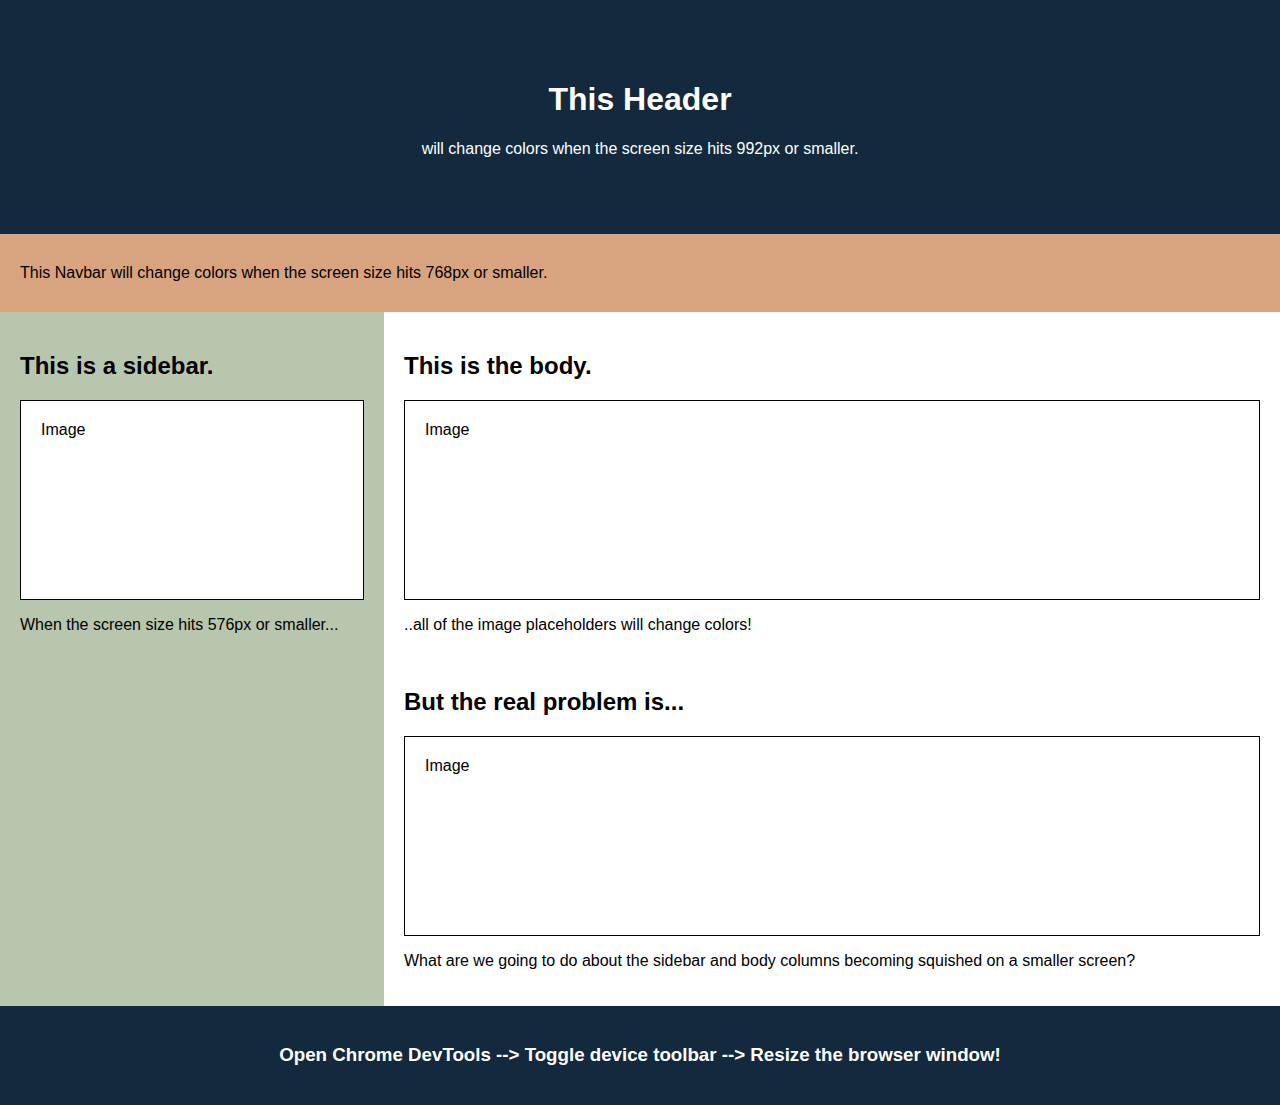
<file: 01-Activities/01-Ins_Media-Query-Screen/index.html>
<!DOCTYPE html>
<html>
  <head>
    <title>Media Query for Screen</title>
    <meta charset="UTF-8" />
    <meta name="viewport" content="width=device-width, initial-scale=1" />
    <link rel="stylesheet" type="text/css" href="./assets/css/style.css" />
  </head>
  <body>
    <!-- Header -->
    <header>
      <h1>This Header</h1>
      <p>will change colors when the screen size hits 992px or smaller.</p>
    </header>

    <!-- Navbar -->
    <nav>
      <p>
        This Navbar will change colors when the screen size hits 768px or
        smaller.
      </p>
    </nav>

    <!-- Body -->
    <main>
      <aside>
        <h2>This is a sidebar.</h2>
        <div class="sample-img">Image</div>
        <p>When the screen size hits 576px or smaller...</p>
      </aside>

      <section>
        <h2>This is the body.</h2>
        <div class="sample-img">Image</div>
        <p>..all of the image placeholders will change colors!</p>
        <br />
        <h2>But the real problem is...</h2>
        <div class="sample-img">Image</div>
        <p>
          What are we going to do about the sidebar and body columns becoming
          squished on a smaller screen?
        </p>
      </section>
    </main>

    <!-- Footer -->
    <footer>
      <h3>
        Open Chrome DevTools --> Toggle device toolbar --> Resize the browser
        window!
      </h3>
    </footer>
  </body>
</html>
</file>
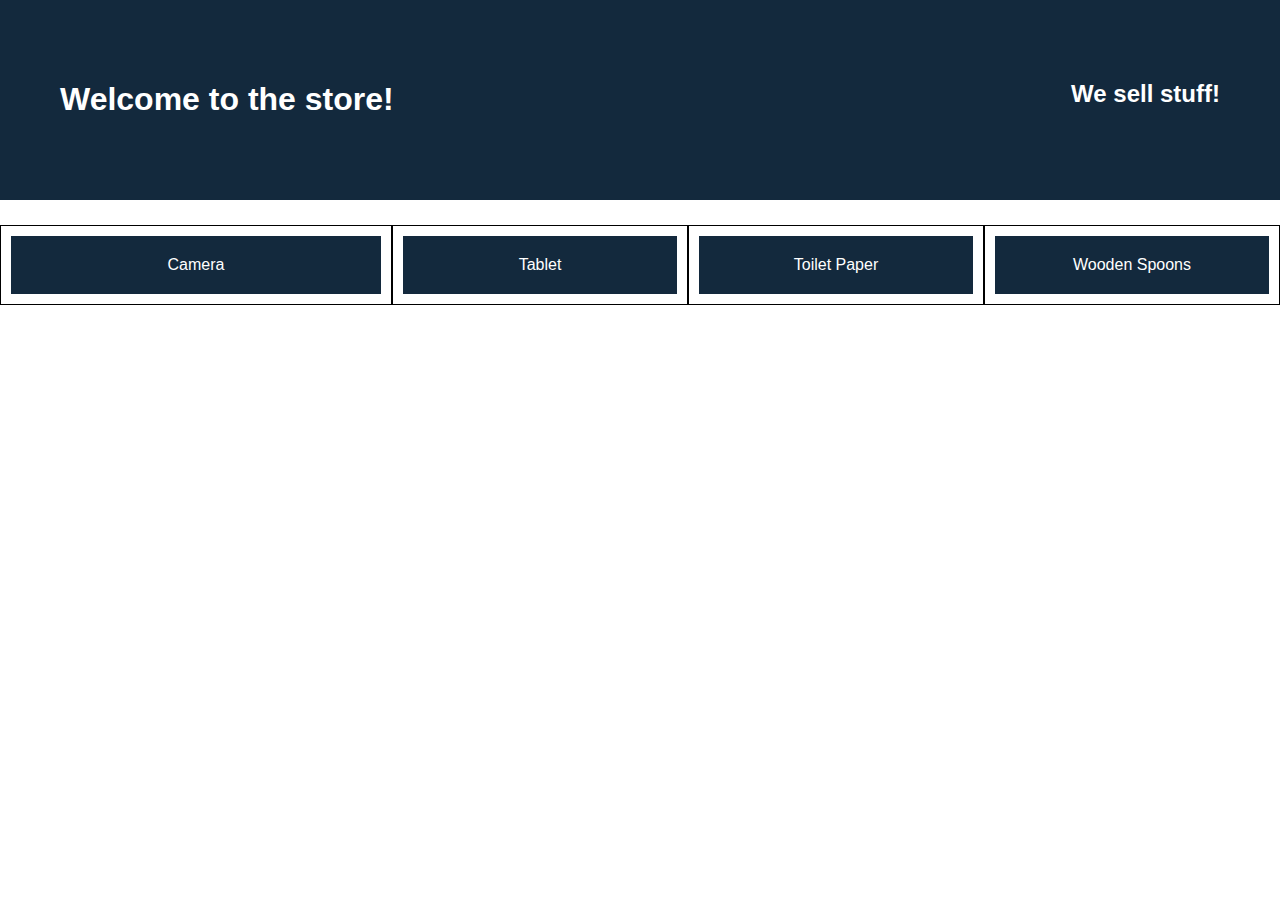
<file: 01-Activities/03-Ins_Flexbox-Layout/index.html>
<!DOCTYPE html>
<html lang="en">

  <head>
    <title>Flexbox</title>
    <meta charset="UTF-8" />
    <meta name="viewport" content="width=device-width, initial-scale=1" />
    <link rel="stylesheet" type="text/css" href="./assets/css/style.css" />
  </head>

  <body>
    <header class="main-header">
      <h1>Welcome to the store!</h1>
      <h2>We sell stuff!</h2>
    </header>

    <main>
      <section class="card camera">
        <header>Camera</header>
      </section>
      <section class="card">
        <header>Tablet</header>
      </section>
      <section class="card">
        <header>Toilet Paper</header>
      </section>
      <section class="card">
        <header>Wooden Spoons</header>
      </section>
    </main>
  </body>

</html>
</file>
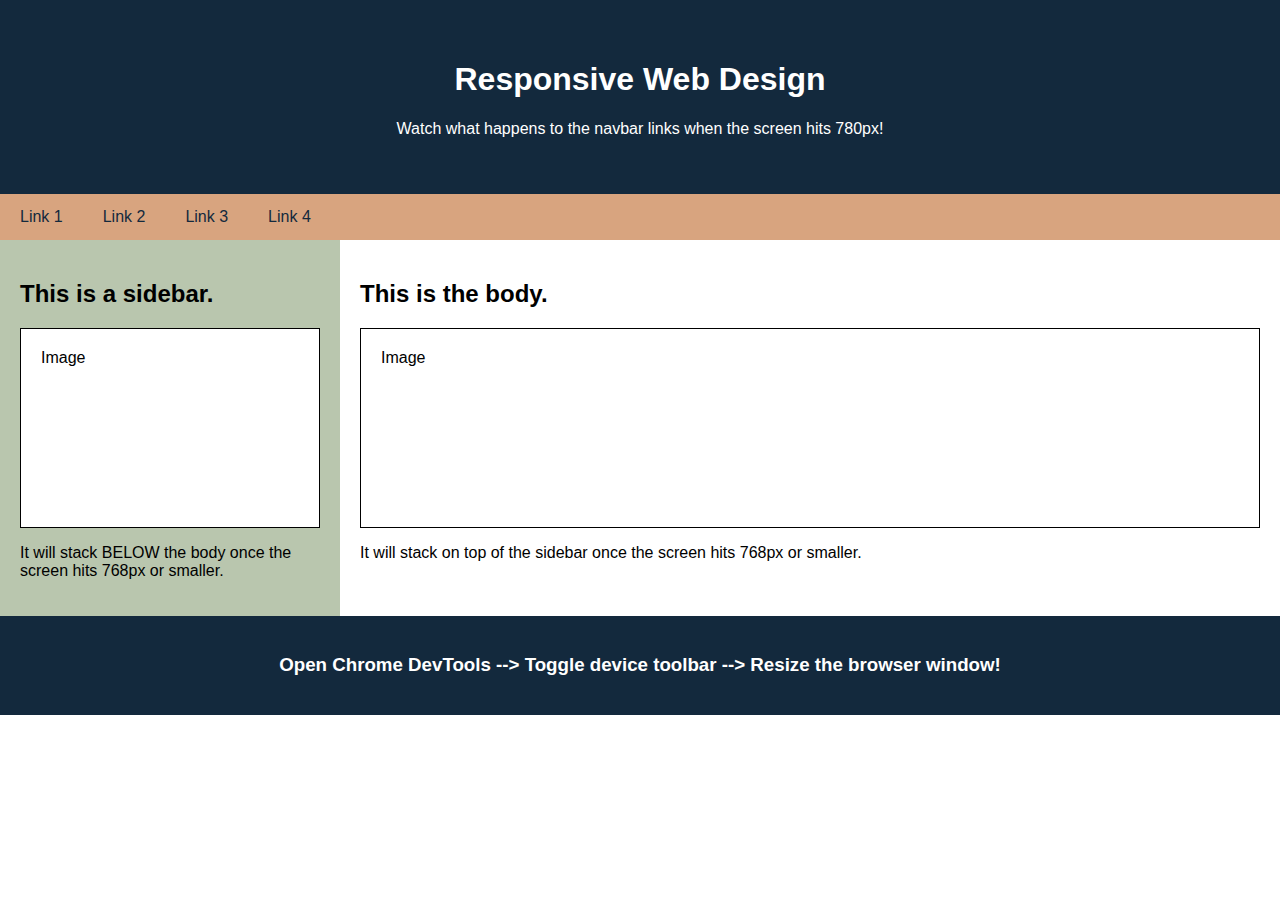
<file: 01-Activities/05-Ins_Responsive-Design/index.html>
<!DOCTYPE html>
<html>
  <head>
    <title>Responsive Web Design</title>
    <meta charset="UTF-8" />
    <meta name="viewport" content="width=device-width, initial-scale=1" />
    <link rel="stylesheet" type="text/css" href="./assets/css/style.css" />
  </head>
  <body>
    <header>
      <h1>Responsive Web Design</h1>
      <p>Watch what happens to the navbar links when the screen hits 780px!</p>
    </header>

    <nav>
      <a href="#">Link 1</a>
      <a href="#">Link 2</a>
      <a href="#">Link 3</a>
      <a href="#">Link 4</a>
    </nav>

    <main>
      <aside>
        <h2>This is a sidebar.</h2>
        <div class="sample-img">Image</div>
        <p>
          It will stack BELOW the body once the screen hits 768px or smaller.
        </p>
      </aside>

      <section>
        <h2>This is the body.</h2>
        <div class="sample-img">Image</div>
        <p>
          It will stack on top of the sidebar once the screen hits 768px or
          smaller.
        </p>
      </section>
    </main>

    <footer>
      <h3>
        Open Chrome DevTools --> Toggle device toolbar --> Resize the browser
        window!
      </h3>
    </footer>
  </body>
</html>
</file>
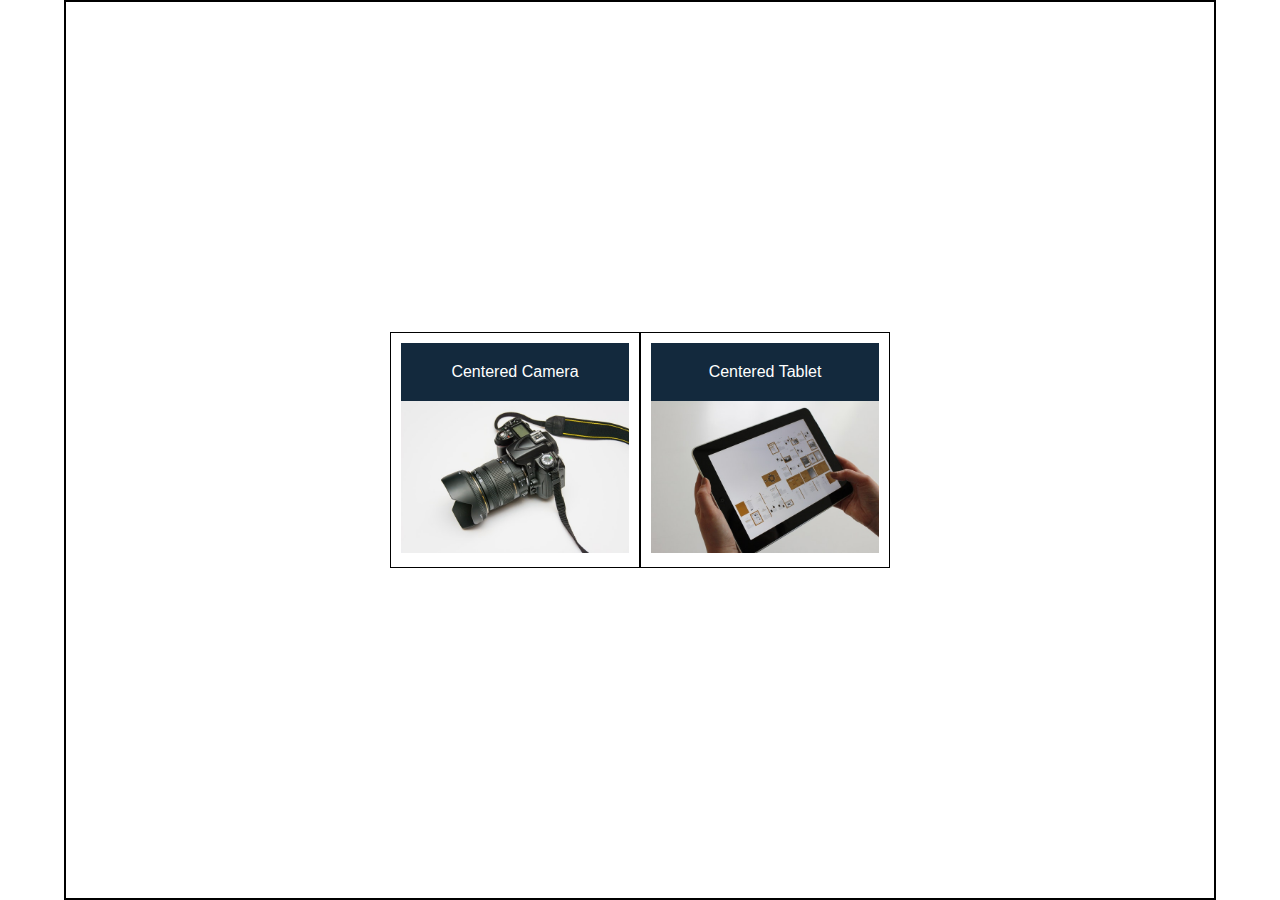
<file: 01-Activities/07-Ins_Flexbox-Placement/index.html>
<!DOCTYPE html>
<html lang="en">

  <head>
    <title>Flexbox Alignment</title>
    <meta charset="UTF-8" />
    <meta name="viewport" content="width=device-width, initial-scale=1" />
    <link rel="stylesheet" type="text/css" href="./assets/css/style.css" />
  </head>

  <body>
    <div class="products">
      <section class="card">
        <header>Centered Camera</header>
        <img src="./assets/images/camera.jpg" alt="camera" />
      </section>
      <section class="card">
        <header>Centered Tablet</header>
        <img src="./assets/images/tablet.jpg" alt="tablet" />
      </section>
    </div>
  </body>

</html>
</file>
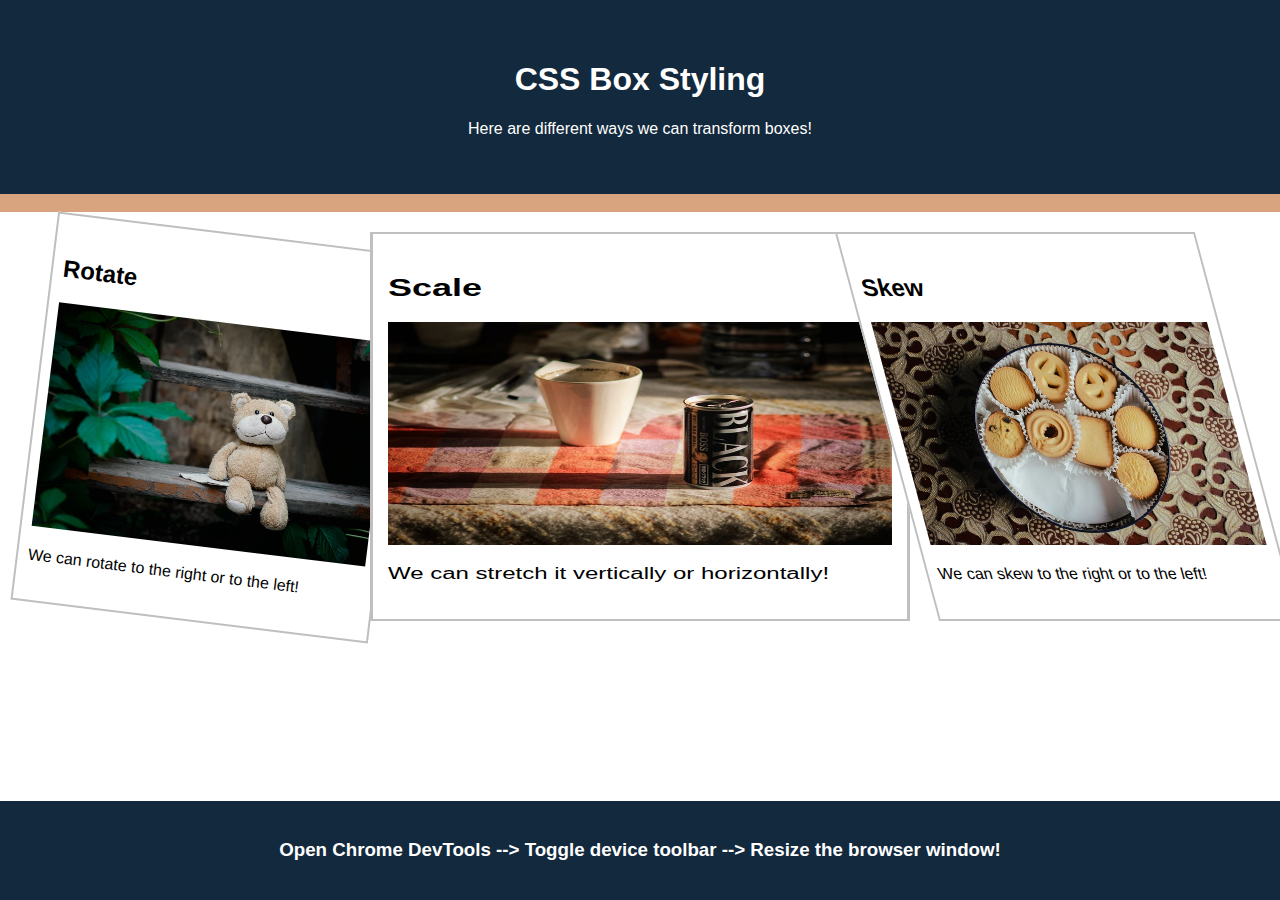
<file: 01-Activities/09-Ins_Box-Styling/index.html>
<!DOCTYPE html>
<html>
  <head>
    <title>CSS Box Styling</title>
    <meta charset="UTF-8" />
    <meta name="viewport" content="width=device-width, initial-scale=1" />
    <link rel="stylesheet" type="text/css" href="./assets/css/style.css" />
  </head>
  <body>
    <header>
      <h1>CSS Box Styling</h1>
      <p>Here are different ways we can transform boxes!</p>
    </header>

    <nav><br /></nav>

    <main>
      <section>
        <div class="photo rotate">
          <h2>Rotate</h2>
          <img
            src="assets/images/teddy-bear.jpg"
            alt="teddy bear rotated to the right"
          />
          <p>
            We can rotate to the right or to the left!
          </p>
        </div>
      </section>

      <section>
        <div class="photo scale">
          <h2>Scale</h2>
          <img
            src="assets/images/canned-coffee.jpg"
            alt="canned coffee stretched horizontally"
          />
          <p>
            We can stretch it vertically or horizontally!
          </p>
        </div>
      </section>

      <section>
        <div class="photo skew">
          <h2>Skew</h2>
          <img
            src="assets/images/cookie-tin.jpg"
            alt="cookie tin skewed to the left"
          />
          <p>
            We can skew to the right or to the left!
          </p>
        </div>
      </section>
    </main>

    <footer>
      <h3>
        Open Chrome DevTools --> Toggle device toolbar --> Resize the browser
        window!
      </h3>
    </footer>
  </body>
</html>
</file>
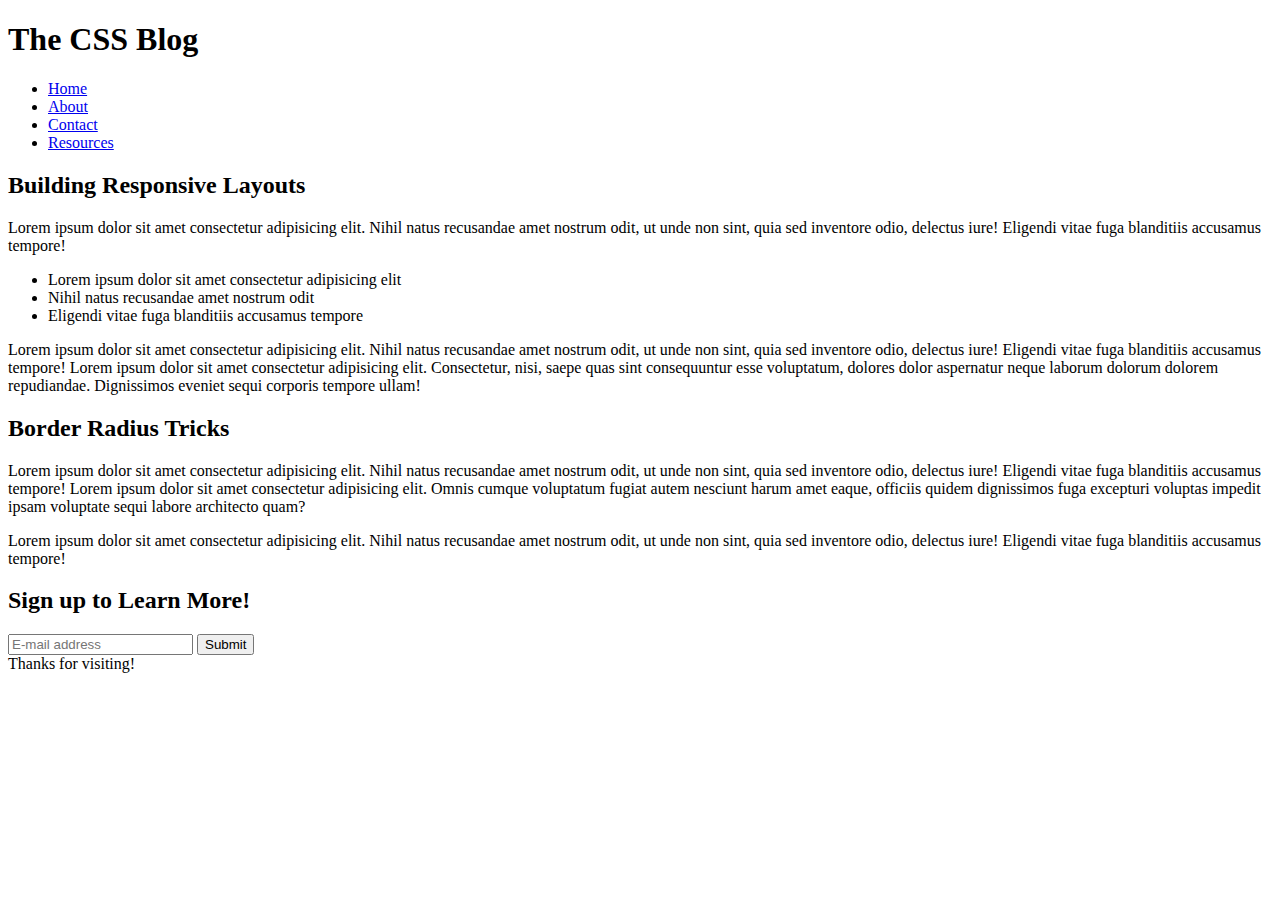
<file: 01-Activities/11-Ins_CSS-Resets/index.html>
<!DOCTYPE html>
<html lang="en">

<head>
  <meta charset="UTF-8" />
  <meta name="viewport" content="width=device-width, initial-scale=1.0" />
  <title>CSS Resets</title>
  <!-- <link rel="stylesheet" href="./assets/css/reset.css" /> -->
</head>

<body>
  <header>
    <h1>The CSS Blog</h1>
    <nav>
      <ul>
        <li><a href="#">Home</a></li>
        <li><a href="#">About</a></li>
        <li><a href="#">Contact</a></li>
        <li><a href="#">Resources</a></li>
      </ul>
    </nav>
  </header>

  <main>
    <section>
      <article>
        <h2>Building Responsive Layouts</h2>
        <div>
          <p>Lorem ipsum dolor sit amet consectetur adipisicing elit. Nihil natus recusandae amet nostrum odit, ut unde non sint, quia sed inventore odio, delectus iure! Eligendi vitae fuga blanditiis accusamus tempore!</p>
          <ul>
            <li>Lorem ipsum dolor sit amet consectetur adipisicing elit</li>
            <li>Nihil natus recusandae amet nostrum odit</li>
            <li>Eligendi vitae fuga blanditiis accusamus tempore</li>
          </ul>
          <p>Lorem ipsum dolor sit amet consectetur adipisicing elit. Nihil natus recusandae amet nostrum odit, ut unde non sint, quia sed inventore odio, delectus iure! Eligendi vitae fuga blanditiis accusamus tempore! Lorem ipsum dolor sit amet consectetur adipisicing elit. Consectetur, nisi, saepe quas sint consequuntur esse voluptatum, dolores dolor aspernatur neque laborum dolorum dolorem repudiandae. Dignissimos eveniet sequi corporis tempore ullam!</p>
        </div>
      </article>
      <article>
        <h2>Border Radius Tricks</h2>
        <div>
          <p>Lorem ipsum dolor sit amet consectetur adipisicing elit. Nihil natus recusandae amet nostrum odit, ut unde non sint, quia sed inventore odio, delectus iure! Eligendi vitae fuga blanditiis accusamus tempore! Lorem ipsum dolor sit amet consectetur adipisicing elit. Omnis cumque voluptatum fugiat autem nesciunt harum amet eaque, officiis quidem dignissimos fuga excepturi voluptas impedit ipsam voluptate sequi labore architecto quam?</p>
          <p>Lorem ipsum dolor sit amet consectetur adipisicing elit. Nihil natus recusandae amet nostrum odit, ut unde non sint, quia sed inventore odio, delectus iure! Eligendi vitae fuga blanditiis accusamus tempore!</p>
        </div>
      </article>
    </section>
    <aside>
      <h2>Sign up to Learn More!</h2>
      <form>
        <input type="text" placeholder="E-mail address" />
        <button>Submit</button>
      </form>
    </aside>
  </main>

  <footer>
    <span>Thanks for visiting!</span>
  </footer>
</body>

</html>
</file>
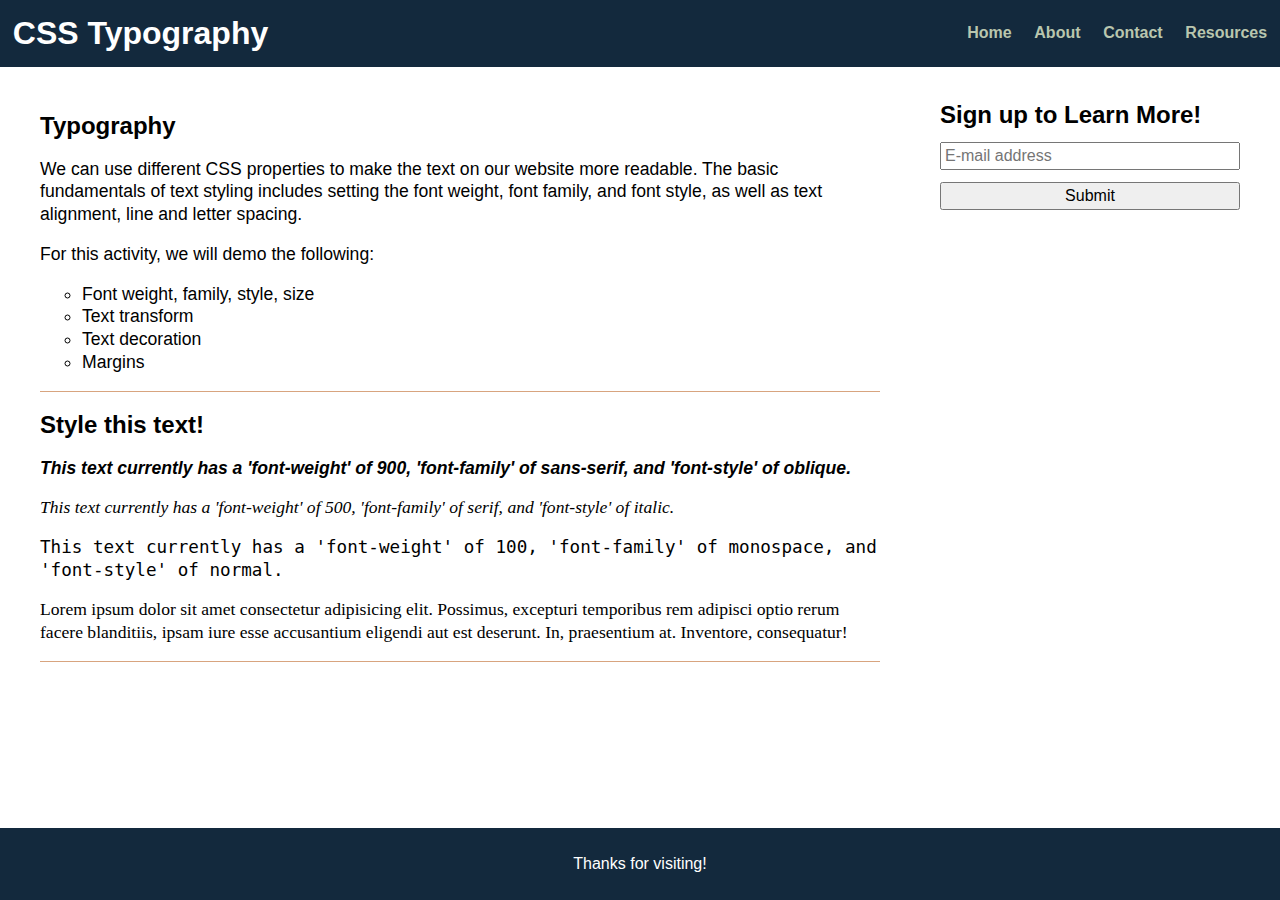
<file: 01-Activities/13-Ins_Typography/index.html>
<!DOCTYPE html>
<html lang="en">
  <head>
    <meta charset="UTF-8" />
    <meta name="viewport" content="width=device-width, initial-scale=1.0" />
    <title>CSS Typography</title>
    <link rel="stylesheet" href="./assets/css/reset.css" />
    <link rel="stylesheet" href="./assets/css/style.css" />
  </head>

  <body>
    <header>
      <h1>CSS Typography</h1>
      <nav>
        <ul>
          <li><a href="#">Home</a></li>
          <li><a href="#">About</a></li>
          <li><a href="#">Contact</a></li>
          <li><a href="#">Resources</a></li>
        </ul>
      </nav>
    </header>

    <main>
      <section>
        <article>
          <h2>Typography</h2>
          <div>
            <p>
              We can use different CSS properties to make the text on our
              website more readable. The basic fundamentals of text styling
              includes setting the font weight, font family, and font style, as
              well as text alignment, line and letter spacing.
            </p>
            <p>For this activity, we will demo the following:</p>
            <ul>
              <li>Font weight, family, style, size</li>
              <li>Text transform</li>
              <li>Text decoration</li>
              <li>Margins</li>
            </ul>
          </div>
        </article>
        <article>
          <h2>Style this text!</h2>
          <div>
            <p class="one">
              This text currently has a 'font-weight' of 900, 'font-family' of
              sans-serif, and 'font-style' of oblique.
            </p>
            <p class="two">
              This text currently has a 'font-weight' of 500, 'font-family' of
              serif, and 'font-style' of italic.
            </p>
            <p class="three">
              This text currently has a 'font-weight' of 100, 'font-family' of
              monospace, and 'font-style' of normal.
            </p>
            <p class="four">
              Lorem ipsum dolor sit amet consectetur adipisicing elit. Possimus,
              excepturi temporibus rem adipisci optio rerum facere blanditiis,
              ipsam iure esse accusantium eligendi aut est deserunt. In,
              praesentium at. Inventore, consequatur!
            </p>
          </div>
        </article>
      </section>
      <aside>
        <h2>Sign up to Learn More!</h2>
        <form>
          <input type="text" placeholder="E-mail address" />
          <button>Submit</button>
        </form>
      </aside>
    </main>

    <footer>
      <span>Thanks for visiting!</span>
    </footer>
  </body>
</html>
</file>
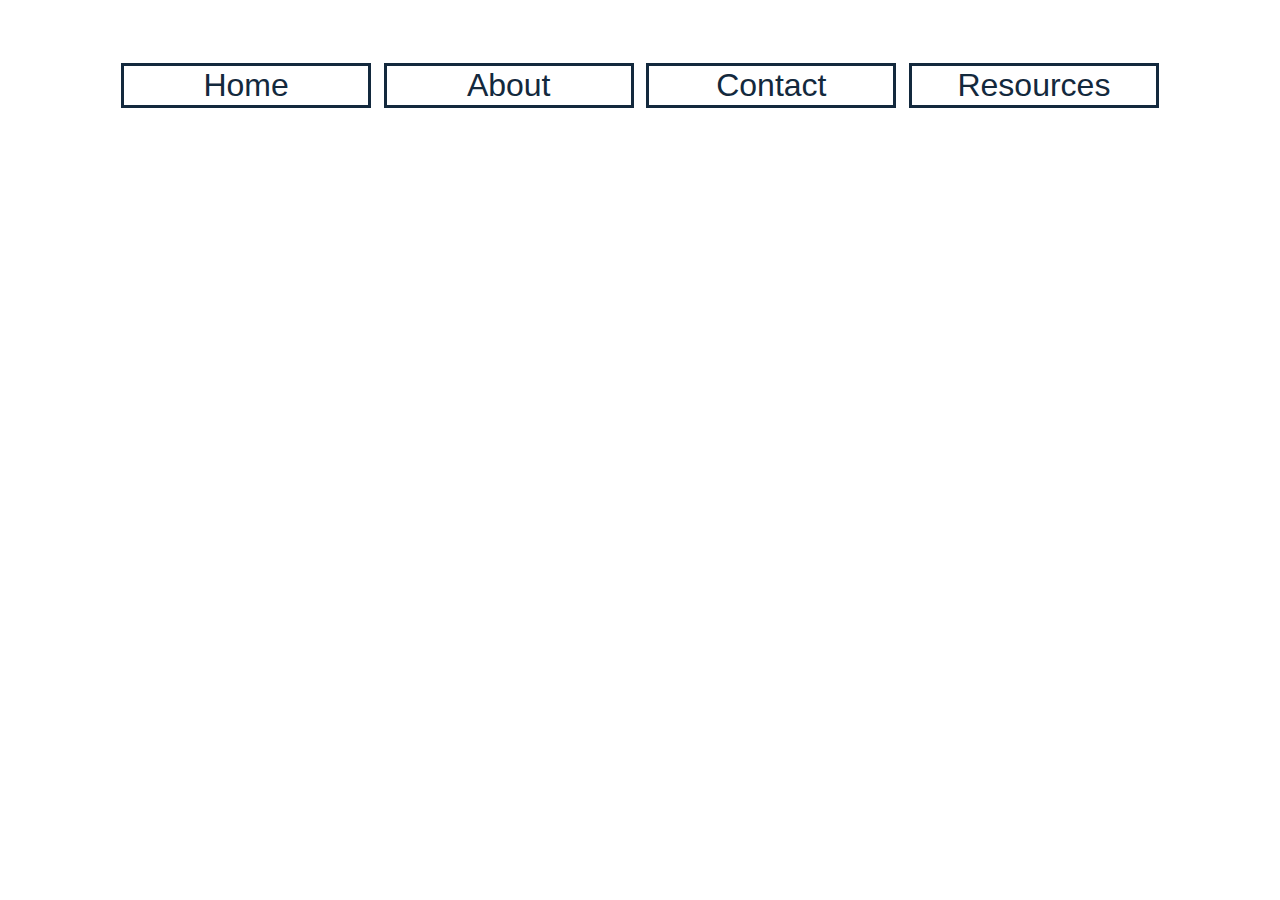
<file: 01-Activities/15-Ins_Pseudo-Classes/index.html>
<!DOCTYPE html>
<html lang="en">

<head>
  <meta charset="UTF-8" />
  <meta name="viewport" content="width=device-width, initial-scale=1.0" />
  <title>CSS Pseudo-Classes</title>
  <link rel="stylesheet" href="./assets/css/style.css" />
</head>

<body>
  <nav>
    <button>Home</button>
    <button>About</button>
    <button>Contact</button>
    <button>Resources</button>
  </nav>
</body>

</html>
</file>
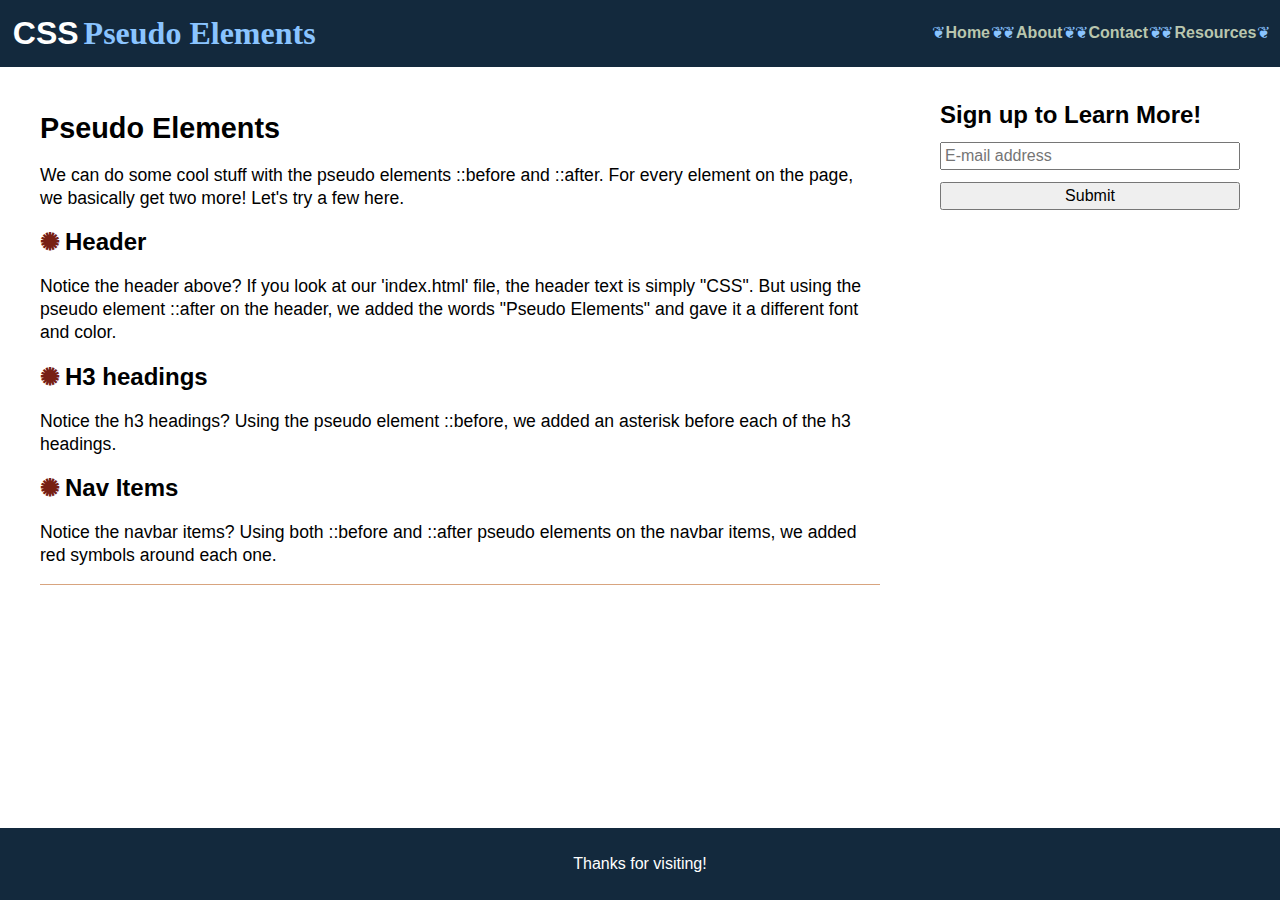
<file: 01-Activities/17-Ins_Pseudo-Elements/index.html>
<!DOCTYPE html>
<html lang="en">
  <head>
    <meta charset="UTF-8" />
    <meta name="viewport" content="width=device-width, initial-scale=1.0" />
    <title>CSS Pseudo Elements</title>
    <link rel="stylesheet" href="./assets/css/reset.css" />
    <link rel="stylesheet" href="./assets/css/style.css" />
  </head>

  <body>
    <header>
      <h1>CSS</h1>
      <nav>
        <ul>
          <li><a href="#">Home</a></li>
          <li><a href="#">About</a></li>
          <li><a href="#">Contact</a></li>
          <li><a href="#">Resources</a></li>
        </ul>
      </nav>
    </header>

    <main>
      <section>
        <article>
          <h2>Pseudo Elements</h2>
          <div>
            <p>
              We can do some cool stuff with the pseudo elements ::before and
              ::after. For every element on the page, we basically get two more!
              Let's try a few here.
            </p>
            <h3>Header</h3>
            <p>
              Notice the header above? If you look at our 'index.html' file, the
              header text is simply "CSS". But using the pseudo element ::after
              on the header, we added the words "Pseudo Elements" and gave it a
              different font and color.
            </p>
            <h3>H3 headings</h3>
            <p>
              Notice the h3 headings? Using the pseudo element ::before, we added
              an asterisk before each of the h3 headings.
            </p>
            <h3>Nav Items</h3>
            <p>
              Notice the navbar items? Using both ::before and ::after pseudo
              elements on the navbar items, we added red symbols around each
              one.
            </p>
          </div>
        </article>
      </section>
      <aside>
        <h2>Sign up to Learn More!</h2>
        <form>
          <input type="text" placeholder="E-mail address" />
          <button>Submit</button>
        </form>
      </aside>
    </main>

    <footer>
      <span>Thanks for visiting!</span>
    </footer>
  </body>
</html>
</file>
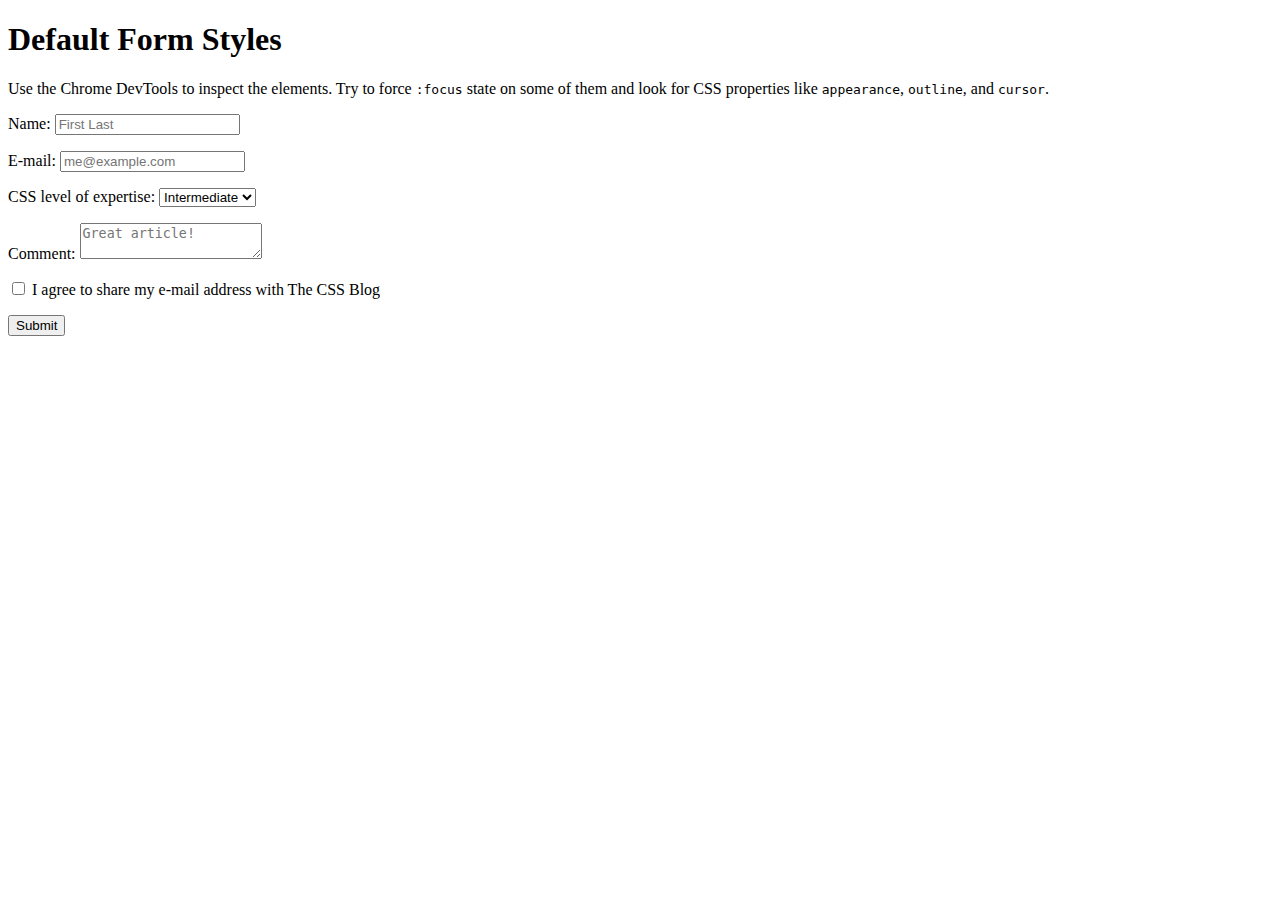
<file: 01-Activities/19-Ins_Form-Styles/index.html>
<!DOCTYPE html>
<html lang="en">

<head>
  <meta charset="UTF-8" />
  <meta name="viewport" content="width=device-width, initial-scale=1.0" />
  <title>Default Form Styles</title>
</head>

<body>
  <form>
    <h1>Default Form Styles</h1>
    <p>
      Use the Chrome DevTools to inspect the elements. Try to force <code>:focus</code> state on some of them and look for CSS properties like <code>appearance</code>, <code>outline</code>, and <code>cursor</code>.
    </p>
    <p>
      <label for="username">Name:</label>
      <!-- This element has a CSS declaration of `cursor: text` -->
      <input id="username" type="text" placeholder="First Last" />
    </p>
    <p>
      <label  for="email">E-mail:</label>
      <input id="email" type="text" placeholder="me@example.com" />
    </p>
    <p>
      <label for="expertise">CSS level of expertise:</label>
      <!-- This element has a CSS declaration of `appearance: menulist` -->
      <select id="expertise">
        <option>Beginner</option>
        <option selected>Intermediate</option>
        <option>Advanced</option>
      </select>
    </p>
    <p>
      <label for="comment">Comment:</label>
      <textarea id="comment" placeholder="Great article!"></textarea>
    </p>
    <p>
      <input class="checkbox" id="agreement" type="checkbox" />
      <label for="agreement">I agree to share my e-mail address with The CSS Blog</label>
    </p>
    <p>
      <!-- When this element is in a :focus state, the CSS `outline` property is applied -->
      <button>Submit</button>
    </p>
  </form>
</body>

</html>
</file>
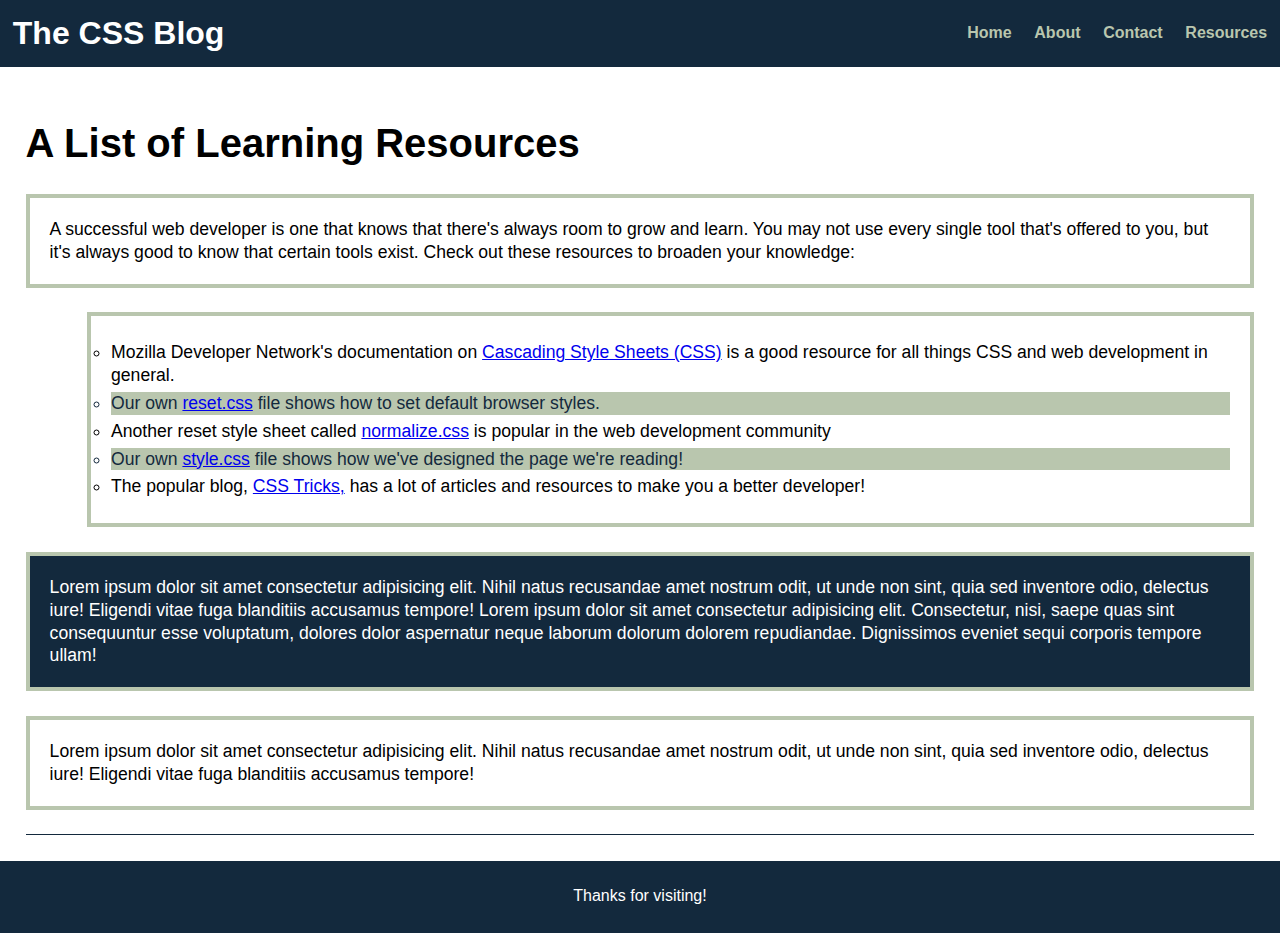
<file: 01-Activities/23-Ins_CSS-Selectors/index.html>
<!DOCTYPE html>
<html lang="en">

<head>
  <meta charset="UTF-8" />
  <meta name="viewport" content="width=device-width, initial-scale=1.0" />
  <title>Advanced Selectors with CSS</title>
  <link rel="stylesheet" href="./assets/css/reset.css" />
  <link rel="stylesheet" href="./assets/css/style.css" />
</head>

<body>
  <header>
    <h1>The CSS Blog</h1>
    <nav>
      <ul>
        <li><a href="#">Home</a></li>
        <li><a href="#">About</a></li>
        <li><a href="#">Contact</a></li>
        <li><a href="#">Resources</a></li>
      </ul>
    </nav>
  </header>

  <main>
    <section>
      <article>
        <h2>A List of Learning Resources</h2>
        <div>
          <p>A successful web developer is one that knows that there's always room to grow and learn. You may not use
            every single tool that's offered to you, but it's always good to know that certain tools exist. Check out
            these resources to broaden your knowledge:</p>
          <ul>
            <li>
              Mozilla Developer Network's documentation on <a
                href="https://developer.mozilla.org/en-US/docs/Web/CSS">Cascading Style Sheets (CSS)</a> is a good
              resource for all things CSS and web development in general.
            </li>
            <li>Our own <a href="./assets/css/reset.css">reset.css</a> file shows how to set default browser styles.
            </li>
            <li>Another reset style sheet called
              <a href="https://necolas.github.io/normalize.css/8.0.1/normalize.css">normalize.css</a> is popular in the
              web development community</li>
            <li>Our own <a href="./assets/css/style.css">style.css</a> file shows how we've designed the page we're
              reading!
            </li>

            <li>The popular blog, <a href="https://css-tricks.com/">CSS Tricks,</a> has a lot of articles and resources
              to make you a better developer!
            </li>

          </ul>
          <p>Lorem ipsum dolor sit amet consectetur adipisicing elit. Nihil natus recusandae amet nostrum odit, ut unde
            non sint, quia sed inventore odio, delectus iure! Eligendi vitae fuga blanditiis accusamus tempore! Lorem
            ipsum dolor sit amet consectetur adipisicing elit. Consectetur, nisi, saepe quas sint consequuntur esse
            voluptatum, dolores dolor aspernatur neque laborum dolorum dolorem repudiandae. Dignissimos eveniet sequi
            corporis tempore ullam!</p>
          <p>Lorem ipsum dolor sit amet consectetur adipisicing elit. Nihil natus recusandae amet nostrum odit, ut unde
            non sint, quia sed inventore odio, delectus iure! Eligendi vitae fuga blanditiis accusamus tempore!</p>
        </div>
      </article>
    </section>
  </main>

  <footer>
    <span>Thanks for visiting!</span>
  </footer>
</body>

</html>
</file>
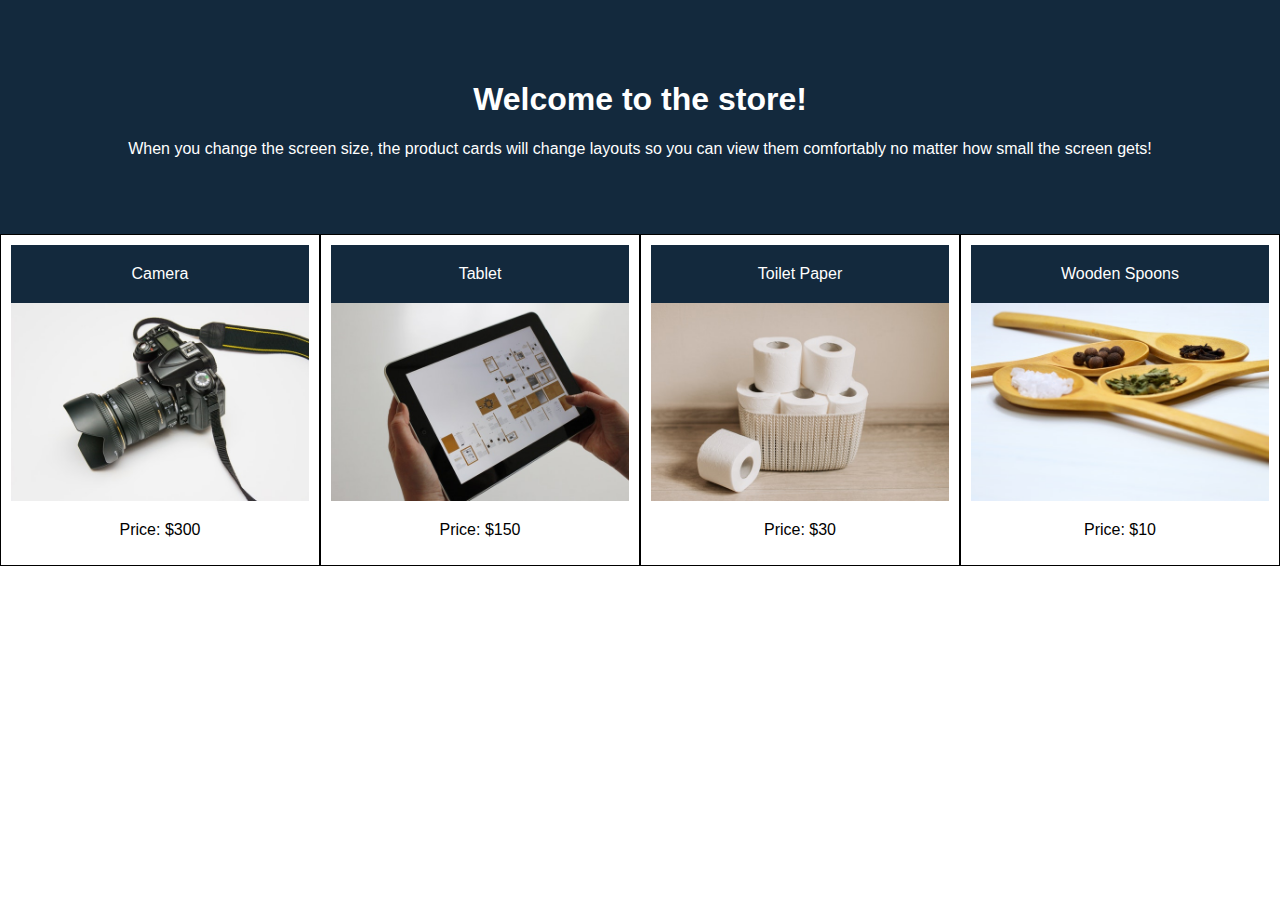
<file: 01-Activities/02-Stu_Media-Query-Screen/Unsolved/index.html>
<!DOCTYPE html>
<html>
  <head>
    <title>Media Query for Screen</title>
    <meta charset="UTF-8" />
    <meta name="viewport" content="width=device-width, initial-scale=1" />
    <link rel="stylesheet" type="text/css" href="./assets/css/style.css" />
  </head>
  <body>
    <header>
      <h1>Welcome to the store!</h1>
      <p>
        When you change the screen size, the product cards will change layouts
        so you can view them comfortably no matter how small the screen gets!
      </p>
    </header>

    <main>
      <section class="card">
        <header>Camera</header>
        <img src="./assets/images/camera.jpg" alt="black camera" />
        <p>Price: $300</p>
      </section>
      <section class="card">
        <header>Tablet</header>
        <img src="./assets/images/tablet.jpg" alt="tablet held in hands" />
        <p>Price: $150</p>
      </section>
      <section class="card">
        <header>Toilet Paper</header>
        <img
          src="./assets/images/toilet-paper.jpg"
          alt="rolls of toilet paper in a basket"
        />
        <p>Price: $30</p>
      </section>
      <section class="card">
        <header>Wooden Spoons</header>
        <img
          src="./assets/images/wooden-spoons.jpg"
          alt="4 wooden spoons with different seasonings"
        />
        <p>Price: $10</p>
      </section>
    </main>
  </body>
</html>
</file>
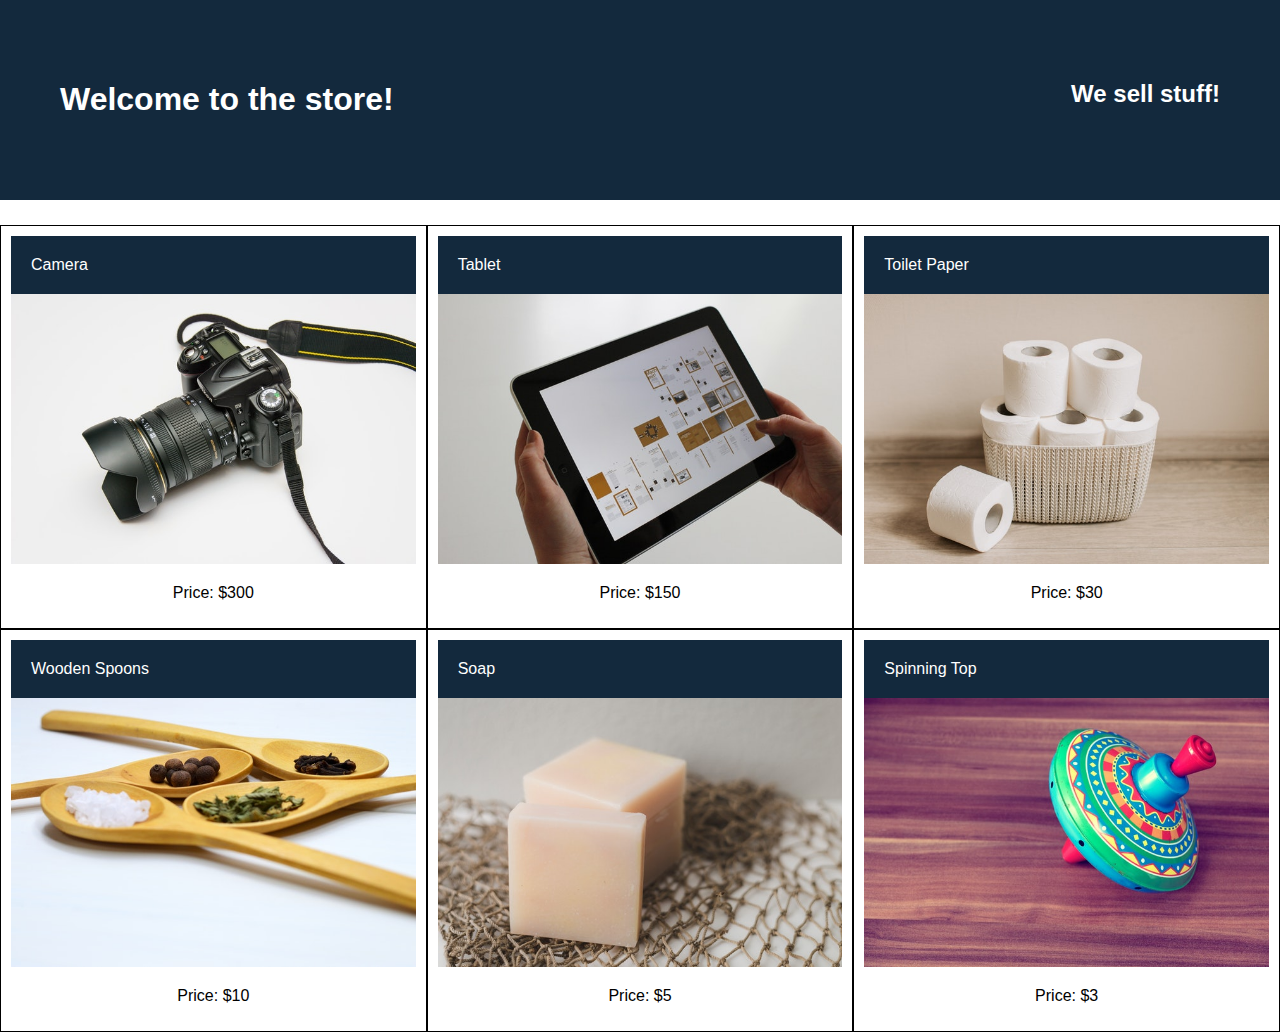
<file: 01-Activities/04-Stu_Flexbox-Layout/Unsolved/index.html>
<!DOCTYPE html>
<html lang="en">

  <head>
    <title>Flexbox</title>
    <meta charset="UTF-8" />
    <meta name="viewport" content="width=device-width, initial-scale=1" />
    <link rel="stylesheet" type="text/css" href="./assets/css/style.css" />
  </head>

  <body>
    <header class="main-header">
      <h1>Welcome to the store!</h1>
      <h2>We sell stuff!</h2>
    </header>

    <main>
      <section class="card">
        <header>Camera</header>
        <img src="./assets/images/camera.jpg" alt="camera" />
        <p>Price: $300</p>
      </section>
      <section class="card">
        <header>Tablet</header>
        <img src="./assets/images/tablet.jpg" alt="tablet" />
        <p>Price: $150</p>
      </section>
      <section class="card">
        <header>Toilet Paper</header>
        <img src="./assets/images/toilet-paper.jpg" alt="toilet paper" />
        <p>Price: $30</p>
      </section>
      <section class="card">
        <header>Wooden Spoons</header>
        <img src="./assets/images/wooden-spoons.jpg" alt="wooden spoons" />
        <p>Price: $10</p>
      </section>
      <section class="card">
        <header>Soap</header>
        <img src="./assets/images/soap.jpg" alt="soap" />
        <p>Price: $5</p>
      </section>
      <section class="card">
        <header>Spinning Top</header>
        <img src="./assets/images/spinning-top.jpg" alt="spinning top" />
        <p>Price: $3</p>
      </section>
    </main>
  </body>

</html>
</file>
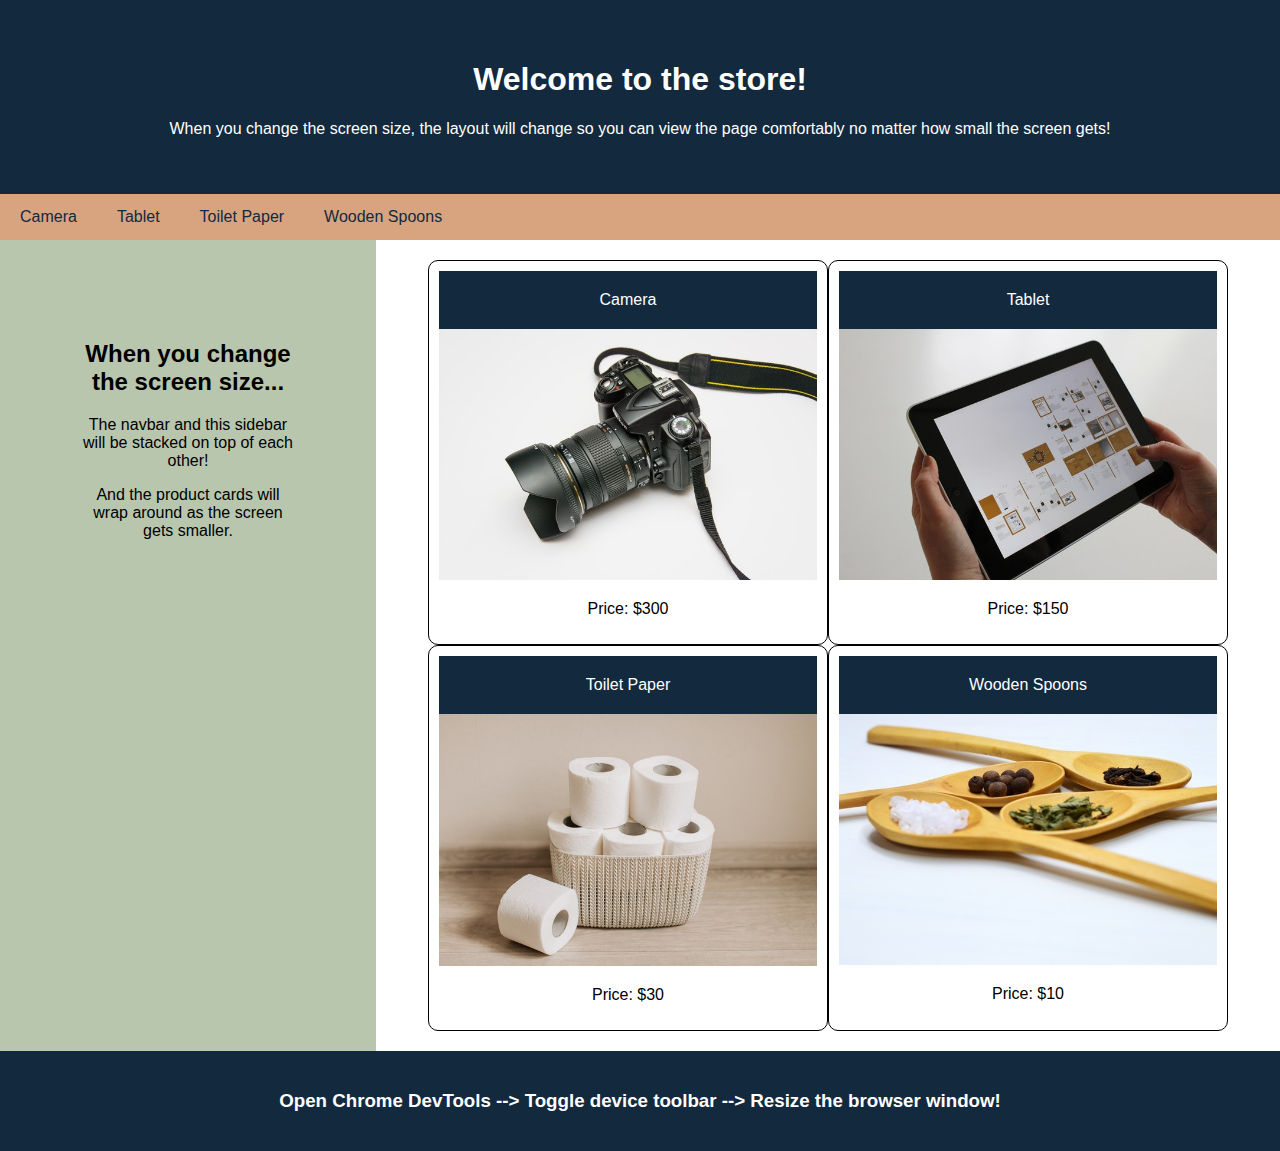
<file: 01-Activities/06-Stu_Responsive-Design/Unsolved/index.html>
<!DOCTYPE html>
<html>
  <head>
    <title>Responsive Web Design</title>
    <meta charset="UTF-8" />
    <meta name="viewport" content="width=device-width, initial-scale=1" />
    <link rel="stylesheet" type="text/css" href="./assets/css/style.css" />
  </head>
  <body>
    <!-- Header -->
    <header>
      <h1>Welcome to the store!</h1>
      <p>
        When you change the screen size, the layout will change so you can view
        the page comfortably no matter how small the screen gets!
      </p>
    </header>

    <!-- Navbar -->
    <nav>
      <a href="#">Camera</a>
      <a href="#">Tablet</a>
      <a href="#">Toilet Paper</a>
      <a href="#">Wooden Spoons</a>
    </nav>

    <!-- Body -->
    <main>
      <!-- Sidebar -->
      <aside>
        <h2>When you change the screen size...</h2>
        <p>The navbar and this sidebar will be stacked on top of each other!</p>
        <p>
          And the product cards will wrap around as the screen gets smaller.
        </p>
      </aside>
      <!-- Product Cards -->
      <div class="products">
        <section class="card">
          <header>Camera</header>
          <img src="./assets/images/camera.jpg" alt="black camera" />
          <p>Price: $300</p>
        </section>
        <section class="card">
          <header>Tablet</header>
          <img src="./assets/images/tablet.jpg" alt="tablet held in hands" />
          <p>Price: $150</p>
        </section>
        <section class="card">
          <header>Toilet Paper</header>
          <img
            src="./assets/images/toilet-paper.jpg"
            alt="rolls of toilet paper in a basket"
          />
          <p>Price: $30</p>
        </section>
        <section class="card">
          <header>Wooden Spoons</header>
          <img
            src="./assets/images/wooden-spoons.jpg"
            alt="4 wooden spoons with different seasonings"
          />
          <p>Price: $10</p>
        </section>
      </div>
    </main>

    <!-- Footer -->
    <footer>
      <h3>
        Open Chrome DevTools --> Toggle device toolbar --> Resize the browser
        window!
      </h3>
    </footer>
  </body>
</html>
</file>
<file: 01-Activities/01-Ins_Media-Query-Screen/assets/css/style.css>
* {
  box-sizing: border-box;
}

body {
  font-family: Arial;
  margin: 0;
}

header {
  padding: 60px;
  text-align: center;
  background: #13293d;
  color: #fff;
}

nav {
  display: flex;
  background-color: #d8a47f;
}

nav p {
  padding: 14px 20px;
  text-decoration: none;
}

main {
  display: flex;
}

aside {
  flex: 30%;
  background-color: #b9c6ae;
  padding: 20px;
  flex-wrap: wrap;
}

section {
  flex: 70%;
  background-color: #fff;
  padding: 20px;
}

footer {
  padding: 20px;
  text-align: center;
  background: #13293d;
  color: #fff;
}

/* Image Placeholders */
.sample-img {
  background-color: #fff;
  width: 100%;
  padding: 20px;
  height: 200px;
  border: 1px solid black;
}

/* When using `max-width` as the breakpoint, you must go from widest to narrowest to avoid conflict */

/* Tablets - header changes color */
@media screen and (max-width: 992px) {
  header {
    background: #772014;
  }
}

/* Large smartphones - navbar changes color */
@media screen and (max-width: 768px) {
  nav {
    background-color: #bb8588;
  }
}

/* Small smartphones - image placeholders change color */
@media screen and (max-width: 576px) {
  .sample-img {
    background-color: #8ac4ff;
  }
}
</file>
<file: 01-Activities/03-Ins_Flexbox-Layout/assets/css/style.css>
* {
  box-sizing: border-box;
}

body {
  font-family: Arial;
  margin: 0;
}

main {
  /* Turns this element into a flexbox */
  display: flex;
  margin-top: 2%;
}

.main-header {
  display: flex;
  /* Defines how to distribute the empty space between child elements */
  justify-content: space-between;
  padding: 60px;
  background: #13293d;
  color: #fff;
}

.card {
  /* A flex-basis of 200px sets the starting width */
  /* A flex-grow value of 1 allows the elements to evenly grow to fill the remaining space */
  flex: 1 0 200px;
  padding: 10px;
  text-align: center;
  border-style: solid;
  border-width: 1px;
}

.card header {
  padding: 20px;
  background: #13293d;
  color: #fff;
}

.card.camera {
  /* With a flex-grow value of 2, this element grows twice as wide as others */
  /* The second value, flex-shrink, defines how the element will shrink if it can't fit */
  flex: 2 1 200px;
}
</file>
<file: 01-Activities/05-Ins_Responsive-Design/assets/css/style.css>
* {
  box-sizing: border-box;
}

body {
  font-family: Arial;
  margin: 0;
}

header {
  padding: 40px;
  text-align: center;
  background: #13293d;
  color: #fff;
}

nav {
  display: flex;
  background-color: #d8a47f;
}

nav a {
  color: #13293d;
  padding: 14px 20px;
  text-decoration: none;
  text-align: center;
}

main {
  display: flex;
  flex-wrap: wrap;
}

aside {
  flex: 1;
  background-color: #b9c6ae;
  padding: 20px;
}

section {
  flex: 3;
  background-color: #fff;
  padding: 20px;
}

.sample-img {
  background-color: #fff;
  width: 100%;
  padding: 20px;
  height: 200px;
  border: 1px solid black;
}

footer {
  flex-shrink: 0;
  padding: 20px;
  text-align: center;
  background: #13293d;
  color: #fff;
}

@media screen and (max-width: 768px) {
  /* Use flex-direction to stack the navbar, sidebar, and body */
  main,
  nav {
    flex-direction: column;
  }
  /* Make the sidebar stack below the body */
  aside {
    order: 2;
  }
  /* Change the header background */
  header {
    background: #772014;
  }
  /* Change the navbar and footer background */
  nav,
  footer {
    background-color: #bb8588;
  }
}
</file>
<file: 01-Activities/07-Ins_Flexbox-Placement/assets/css/style.css>
* {
  box-sizing: border-box;
}

body {
  font-family: Arial;
  margin: 0;
}

.products {
  display: flex;
  flex-direction: row;
  /* Centers along the main axis determined by flex-direction */
  justify-content: center;
  /* Centers along the opposite axis */
  align-items: center;
  width: 90%;
  /* Uses the height of the viewport */
  height: 100vh;
  margin: 0 auto;
  border-style: solid;
  border-width: 2px;
}

.card {
  padding: 10px;
  width: 250px;
  text-align: center;
  border-style: solid;
  border-width: 1px;
}

.card header {
  padding: 20px;
  background: #13293d;
  color: #fff;
}

.card img {
  width: 100%;
}
</file>
<file: 01-Activities/09-Ins_Box-Styling/assets/css/style.css>
* {
  box-sizing: border-box;
}

body {
  font-family: Arial;
  margin: 0;
  display: flex;
  flex-direction: column;
  min-height: 100vh;
  justify-content: flex-start;
}

header {
  padding: 40px;
  text-align: center;
  background: #13293d;
  color: #fff;
}

nav {
  display: flex;
  background-color: #d8a47f;
}

main {
  display: flex;
  flex-wrap: wrap;
  justify-content: space-around;
}

section {
  flex: 0 0 400px;
  background-color: #fff;
  padding: 20px;
}

img {
  width: 100%;
}

footer {
  flex-shrink: 0;
  padding: 20px;
  text-align: center;
  background: #13293d;
  color: #fff;
  margin-top: auto;
}

/* Added some padding and styling for the photos */
.photo {
  padding: 20px 10px;
  border: 2px solid #bfbfbf;
  background-color: #fff;
}

/* We can use rotate to rotate the photo to the left or right */
.rotate {
  transform: rotate(7deg);
}

/* We can use scale to stretch the photo vertically or horizontally */
.scale {
  transform: scale(1.5, 1);
}

/* We can use skew to skew the photo to the left or right */
.skew {
  transform: skew(15deg);
}

@media screen and (max-width: 768px) {
  main,
  nav {
    flex-direction: column;
  }
  header {
    background: #772014;
  }
  nav,
  footer {
    background-color: #bb8588;
  }
}
</file>
<file: 01-Activities/13-Ins_Typography/assets/css/style.css>
body {
  display: flex;
  flex-direction: column;
  line-height: 1.3;
}

header {
  display: flex;
  justify-content: space-between;
  align-items: center;
  padding: 1%;
  background-color: #13293d;
  color: #fff;
}

/* Change font size of headings */
h1 {
  font-size: 200%;
}

/* Change the margin */
h2 {
  margin: 2% 0;
  font-size: 150%;
}

nav ul {
  display: flex;
  justify-content: space-between;
  min-width: 300px;
}

nav a {
  color: #b9c6ae;
  font-weight: bold;
  text-decoration: none;
}

main {
  display: flex;
  flex: 1 1 0;
  max-width: 1200px;
  margin: 2% auto;
}

section {
  flex: 1 1 0;
  padding-right: 5%;
}

article {
  border-bottom: 1px solid #d8a47f;
}

article p {
  margin: 2% 0;
  font-size: 110%;
}

/* Change the margin specifically */
article ul {
  margin-left: 5%;
  margin-bottom: 2%;
  font-size: 110%;
  list-style: circle;
}

/* Implement font stacks */
.one {
  font-family: 'Helvetica', 'Arial', sans-serif;
  font-weight: 900;
  font-style: oblique;
}

.two {
  font-family: 'Times New Roman', Times, serif;
  font-weight: 500;
  font-style: italic;
}

.three {
  font-family: 'Menlo', 'Lucida Console', monospace;
  font-weight: 100;
  font-style: normal;
}

/* Using DevTools, change the following properties to demonstrate the differences */
.four {
  /* Change font family: serif, sans-serif, monospace, cursive */
  font-family: serif;
  /* Change font weight: bold, 100-900 */
  font-weight: 100;
  /* Change the font style: normal, italic, oblique */
  font-style: normal;
  /* Transform the text: uppercase, lowercase, capitalize */
  text-transform: none;
  /* Set text decorations on fonts: underline, overline, line-through */
  text-decoration: none;
}

aside {
  width: 25%;
}

aside h2 {
  font-size: 150%;
}

input,
button {
  width: 100%;
  margin: 2% 0;
  padding: 1%;
}

footer {
  display: flex;
  justify-content: center;
  padding: 2%;
  background-color: #13293d;
  color: #fff;
}

@media screen and (max-width: 768px) {
  header,
  main {
    flex-direction: column;
  }

  section {
    padding-right: 0;
  }

  aside {
    width: 100%;
    text-align: center;
  }
}
</file>
<file: 01-Activities/15-Ins_Pseudo-Classes/assets/css/style.css>
nav {
  display: flex;
  justify-content: center;
  margin-top: 5%;
}

button {
  width: 250px;
  margin: 0 .5%;
  font-size: 200%;
  color: #13293d;
  background-color: #fff;
  border: 3px solid #13293d;
}

/* The user's cursor is positioned over the element */
button:hover {
  background-color: #772014;
  color: #fff;
}

/* The user is actively pressing down on the element */
button:active {
  font-size: 180%;
  box-shadow: 0 0 10px #000 inset;
}

/* The element is currently in focus, either by tabbing to or clicking on it */
button:focus {
  outline: none;
  border-color: #8ac4ff;
}
</file>
<file: 01-Activities/17-Ins_Pseudo-Elements/assets/css/style.css>
body {
  display: flex;
  flex-direction: column;
  line-height: 1.3;
}

header {
  display: flex;
  justify-content: space-between;
  align-items: center;
  padding: 1%;
  background-color: #13293d;
  color: #fff;
}

h1 {
  font-size: 200%;
}

/* Added the rest of the header text */
h1::after {
  font-family: Impact;
  content: 'Pseudo Elements';
  color: #8ac4ff;
  margin-left: 5px;
}

h2 {
  margin: 2% 0;
  font-size: 180%;
}

h3 {
  margin: 2% 0;
  font-size: 150%;
}

/* Added asterisk before every h3 heading */
h3::before {
  font-family: Impact;
  content: '\273A';
  color: #772014;
  margin-right: 5px;
}

/* Added symbols before and after the nav links */
nav li::before,
nav li::after {
  content: '\2766';
  color: #8ac4ff;
  padding: 1%;
  font-family: cursive;
}

nav ul {
  display: flex;
  justify-content: space-between;
  min-width: 300px;
}

nav a {
  color: #b9C6ae;
  font-weight: bold;
  text-decoration: none;
}

nav a:hover {
  color: #fff;
}

main {
  display: flex;
  flex: 1 1 0;
  max-width: 1200px;
  margin: 2% auto;
}

section {
  flex: 1 1 0;
  padding-right: 5%;
}

article {
  border-bottom: 1px solid #d8a47f;
}

article p {
  margin: 2% 0;
  font-size: 110%;
}

article ul {
  margin-left: 5%;
  margin-bottom: 2%;
  font-size: 110%;
  list-style: circle;
}

aside {
  width: 25%;
}

aside h2 {
  font-size: 150%;
}

input,
button {
  width: 100%;
  margin: 2% 0;
  padding: 1%;
}

footer {
  display: flex;
  justify-content: center;
  padding: 2%;
  background-color: #13293d;
  color: #fff;
}

@media screen and (max-width: 768px) {
  header, main {
    flex-direction: column;
  }

  section {
    padding-right: 0;
  }

  aside {
    width: 100%;
    text-align: center;
  }
}
</file>
<file: 01-Activities/23-Ins_CSS-Selectors/assets/css/style.css>
body {
  display: flex;
  flex-direction: column;
  line-height: 1.3;
}

header {
  display: flex;
  justify-content: space-between;
  align-items: center;
  padding: 1%;
  background-color: #13293d;
  color: #fff;
}

h1 {
  font-size: 200%;
}

h2 {
  margin: 2% 0;
  font-size: 250%;
}

nav ul {
  display: flex;
  justify-content: space-between;
  min-width: 300px;
}

nav a {
  color: #b9c6ae;
  font-weight: bold;
  text-decoration: none;
}

nav a:hover {
  color: #fff;
}

main {
  display: flex;
  flex: 1 1 0;
  max-width: 96%;
  margin: 2% auto;
}

article {
  border-bottom: 1px solid #13293d;
}

article p {
  margin: 2% 0;
  font-size: 110%;
}

article ul {
  margin-left: 5%;
  font-size: 110%;
  list-style: circle;
}

article li {
  margin: 5px 0;
}

/* Use :nth-child() to select every even list item */
article ul li:nth-child(even) {
  background-color: #b9c6ae;
  color: #13293d;
}

/* Use adjacent sibling combinator (+) to select all <p> elements that come immediately after a <ul> element inside of an <article> element */
article ul + p {
  background-color: #13293d;
  color: #fff;
}

/* Use child combinator (>) with a wildcard selector (*) to select every single element that is a direct descendant (or child) of any <div> element in an <article> element */
article div > * {
  padding: 20px;
  border: 4px solid #b9c6ae;
}

footer {
  display: flex;
  justify-content: center;
  padding: 2%;
  background-color: #13293d;
  color: #fff;
}

@media screen and (max-width: 768px) {
  header {
    flex-direction: column;
  }

  main {
    max-width: 1200px;
  }
}
</file>
<file: 01-Activities/02-Stu_Media-Query-Screen/Unsolved/assets/css/style.css>
* {
  box-sizing: border-box;
}

body {
  font-family: Arial;
  margin: 0;
}

header {
  padding: 60px;
  text-align: center;
  background: #13293d;
  color: #fff;
}

.card {
  border-style: solid;
  border-width: 1px;
  padding: 10px;
  float: left;
  width: 25%;
}

.card header {
  padding: 20px;
}

.card p {
  text-align: center;
}

.card img {
  width: 100%;
}

/* TODO: Use media query to change the width of the cards so they split into two columns at 992px or smaller*/
@media screen and (max-width: 976px) {

  header {
    background: lightblue;
  }
  
  .card {
    width: 50%;
  }
}

@media screen and (max-width: 545px) {

  header {
    background: hotpink;
  }

  .card {
    width: 100%;
  }
}
/* TODO: Use media query to change the width of the cards so they are stacked on top of each other at 768px or smaller */
</file>
<file: 01-Activities/04-Stu_Flexbox-Layout/Unsolved/assets/css/style.css>
* {
  box-sizing: border-box;
}

body {
  font-family: Arial;
  margin: 0;
}

main {
  display: flex;
  flex-wrap: wrap;
  margin-top: 2%;
}

.main-header {
  display: flex;
  flex-wrap: wrap;
  justify-content: space-between;
  padding: 60px;
  background: #13293d;
  color: #fff;
}

.card {
  flex: 1 0 0;
  padding: 10px;
  text-align: center;
  border-style: solid;
  border-width: 1px;
}

.card header {
  display: flex;
  padding: 20px;
  background: #13293d;
  color: #fff;
}

.card img {
  width: 100%;
  /* The client insists that images be at least 400px */
  min-width: 400px;
}
</file>
<file: 01-Activities/06-Stu_Responsive-Design/Unsolved/assets/css/style.css>
* {
  box-sizing: border-box;
}

body {
  font-family: Arial;
  margin: 0;
}

header {
  padding: 40px;
  text-align: center;
  background: #13293d;
  color: #fff;
}

/* 
What happens when we set the display property to flex? 
TODO: Write your answer here 
  -When we set the display property to flex on the parent element.
  we create something called a flex-container. This will make the 
  children elements flexible items.
*/
nav {
  display: flex;
  flex-wrap: wrap;
  background-color: #d8a47f;
}

nav a {
  color: #13293d;
  padding: 14px 20px;
  text-decoration: none;
  text-align: center;
}

/* 
What is the flex-wrap property? 
TODO: Write your answer here 
  -Since We've set the display property to flex.
  We're able to add the css property flex-wrap to the flex-container.
  Which will allow the children elements to wrap under or next to on
  another, depending on what value the flex-direction property is set to.
  This doesn't let child elements run off the browser window.
*/
main {
  display: flex;
  flex-wrap: wrap;
}

aside {
  flex: 1;
  background-color: #b9c6ae;
  padding: 80px;
  text-align: center;
}

/* 
What does the flex-shrink property specify?
What is doing here? 
TODO: Write your answer here
  -The flex-shrink property sets the shrink rate for each element.
  Whichever element has the largest flex-shrink value, will shrink at 
  the fastest rate and whichever element has the smallest value, will
  shrink at the slowest rate. Elements that have the same value will shrink
  at the same rate.
  -In this example the shrink property 
*/
footer {
  flex-shrink: 0;
  padding: 20px;
  text-align: center;
  background: #13293d;
  color: #fff;
}

/* 
What does the justify-content property do? 
TODO: Write your answer here 
  -Defines the aligment of the flex items along the
  main-axis.
*/
.products {
  flex: 4;
  background-color: #fff;
  padding: 20px;
  display: flex;
  flex-wrap: wrap;
  justify-content: center;
}

/* 
What is the flex property a shorthand property for?
What is it doing here? 
TODO: Write your answer here
  -The flex property is shorthand 
  for flex: flex-grow | flex-shrink | flex-basis;
*/
.card {
  border-style: solid;
  border-width: 1px;
  border-radius: 10px;
  padding: 10px;
  flex: 0 0 400px;
}

.card header {
  padding: 20px;
}

.card p {
  text-align: center;
}

.card img {
  width: 100%;
}

/* 
What does the flex-direction property define?
What is it doing here? 
TODO: Write your answer here 
  -The flex-direction property defines the direction
  in which the flex-items inside the flex-container
  main-axis runs. Either row/row-reverse(horizontal main-axis) or column/column-reverse(vertical main-axis)
*/
@media screen and (max-width: 768px) {
  main,
  nav {
    flex-direction: column;
  }
}
</file>
